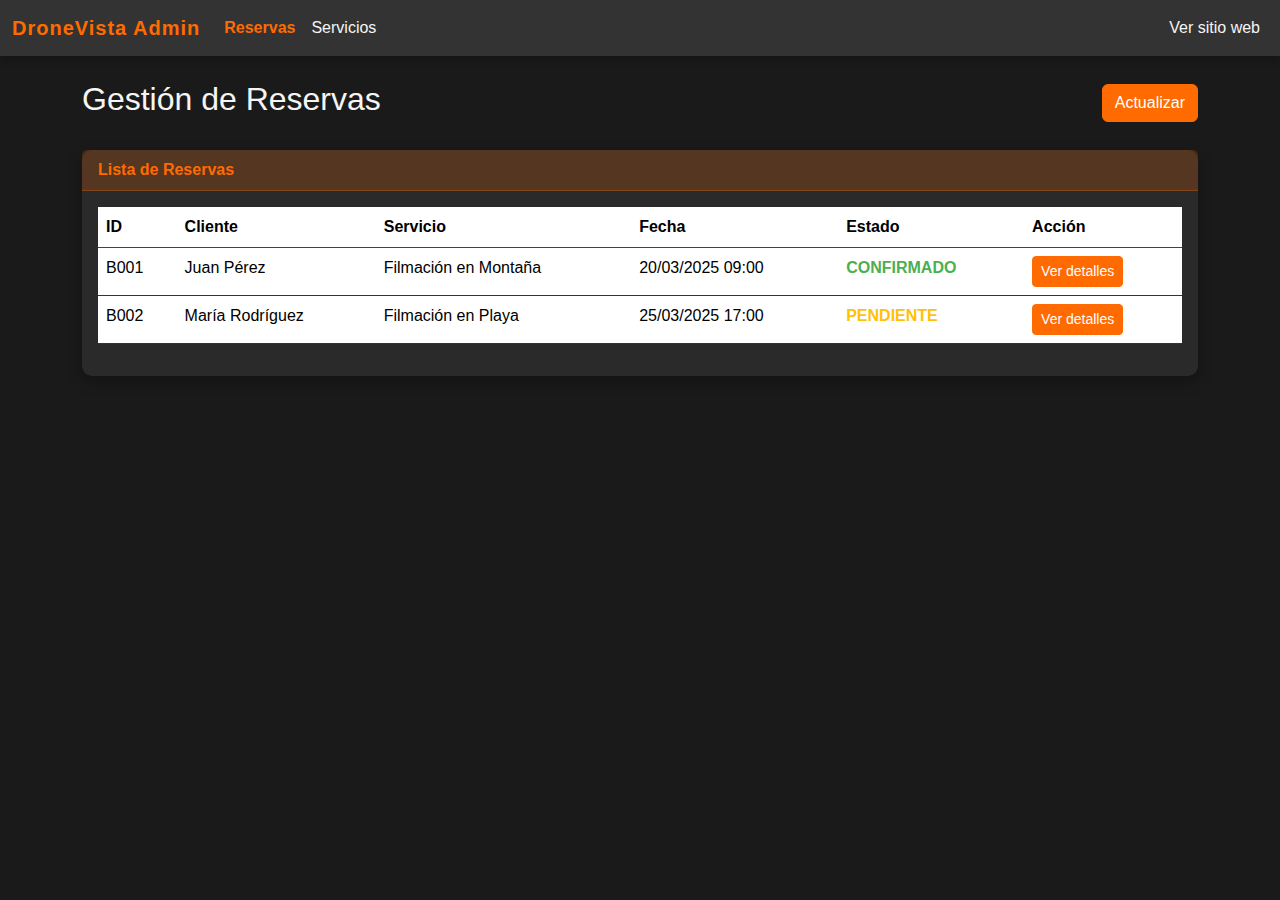
<file: admin/index.html>
<!DOCTYPE html>
<html lang="es">
<head>
  <meta charset="UTF-8">
  <meta name="viewport" content="width=device-width, initial-scale=1.0">
  <title>Panel de Administración - DroneVista</title>
  <link href="https://cdn.jsdelivr.net/npm/bootstrap@5.3.0-alpha1/dist/css/bootstrap.min.css" rel="stylesheet">
  <style>
    :root {
      --primary-color: #FF6B00;
      --secondary-color: #333;
      --dark-bg: #1a1a1a;
      --light-text: #f5f5f5;
      --card-bg: #2a2a2a;
    }

    body {
      background-color: var(--dark-bg);
      color: var(--light-text);
      font-family: 'Segoe UI', Tahoma, Geneva, Verdana, sans-serif;
    }

    .navbar {
      background-color: var(--secondary-color);
      box-shadow: 0 2px 10px rgba(0, 0, 0, 0.3);
    }

    .navbar-brand {
      color: var(--primary-color);
      font-weight: bold;
      letter-spacing: 1px;
    }

    .nav-link {
      color: var(--light-text);
    }

    .nav-link.active {
      color: var(--primary-color) !important;
      font-weight: bold;
    }

    .card {
      background-color: var(--card-bg);
      border: none;
      border-radius: 10px;
      margin-bottom: 20px;
      box-shadow: 0 5px 15px rgba(0, 0, 0, 0.3);
    }

    .card-header {
      background-color: rgba(255, 107, 0, 0.2);
      border-bottom: 1px solid rgba(255, 107, 0, 0.3);
      color: var(--primary-color);
      font-weight: bold;
    }

    .table {
      color: var(--light-text);
    }

    .table th {
      border-color: #444;
    }

    .table td {
      border-color: #333;
    }

    .btn-primary {
      background-color: var(--primary-color);
      border-color: var(--primary-color);
    }

    .btn-primary:hover {
      background-color: #FF8F3F;
      border-color: #FF8F3F;
    }

    .status-confirmed {
      color: #4CAF50;
      font-weight: bold;
    }

    .status-pending {
      color: #FFC107;
      font-weight: bold;
    }

    .status-cancelled {
      color: #F44336;
      font-weight: bold;
    }

    .service-icon {
      font-size: 2rem;
      display: inline-block;
      margin-right: 10px;
      vertical-align: middle;
    }

    #serviceDetails, #bookingDetails {
      display: none;
    }
  </style>
</head>
<body>
  <nav class="navbar navbar-expand-lg navbar-dark">
    <div class="container-fluid">
      <a class="navbar-brand" href="#">DroneVista Admin</a>
      <button class="navbar-toggler" type="button" data-bs-toggle="collapse" data-bs-target="#navbarNav">
        <span class="navbar-toggler-icon"></span>
      </button>
      <div class="collapse navbar-collapse" id="navbarNav">
        <ul class="navbar-nav">
          <li class="nav-item">
            <a class="nav-link active" href="#" id="bookingsTab">Reservas</a>
          </li>
          <li class="nav-item">
            <a class="nav-link" href="#" id="servicesTab">Servicios</a>
          </li>
        </ul>
        <ul class="navbar-nav ms-auto">
          <li class="nav-item">
            <a class="nav-link" href="../index.html" target="_blank">Ver sitio web</a>
          </li>
        </ul>
      </div>
    </div>
  </nav>

  <div class="container mt-4">
    <!-- Sección de Reservas -->
    <div id="bookingsSection">
      <div class="d-flex justify-content-between align-items-center mb-4">
        <h2>Gestión de Reservas</h2>
        <button class="btn btn-primary" onclick="refreshBookings()">
          <i class="bi bi-arrow-clockwise"></i> Actualizar
        </button>
      </div>

      <div class="card">
        <div class="card-header">
          Lista de Reservas
        </div>
        <div class="card-body">
          <div class="table-responsive">
            <table class="table">
              <thead>
                <tr>
                  <th>ID</th>
                  <th>Cliente</th>
                  <th>Servicio</th>
                  <th>Fecha</th>
                  <th>Estado</th>
                  <th>Acción</th>
                </tr>
              </thead>
              <tbody id="bookingsTableBody">
                <!-- Se llenará con JavaScript -->
              </tbody>
            </table>
          </div>
        </div>
      </div>

      <!-- Detalles de Reserva -->
      <div class="card" id="bookingDetails">
        <div class="card-header">
          Detalles de la Reserva
        </div>
        <div class="card-body">
          <div id="bookingDetailsContent">
            <!-- Se llenará con JavaScript -->
          </div>
          <div class="mt-3">
            <button class="btn btn-primary" onclick="updateBookingStatus('confirmado')">Confirmar</button>
            <button class="btn btn-warning" onclick="updateBookingStatus('pendiente')">Pendiente</button>
            <button class="btn btn-danger" onclick="updateBookingStatus('cancelado')">Cancelar</button>
            <button class="btn btn-secondary" onclick="hideBookingDetails()">Cerrar</button>
          </div>
        </div>
      </div>
    </div>

    <!-- Sección de Servicios -->
    <div id="servicesSection" style="display: none;">
      <div class="d-flex justify-content-between align-items-center mb-4">
        <h2>Gestión de Servicios</h2>
        <button class="btn btn-primary" onclick="refreshServices()">
          <i class="bi bi-arrow-clockwise"></i> Actualizar
        </button>
      </div>

      <div class="card">
        <div class="card-header">
          Lista de Servicios
        </div>
        <div class="card-body">
          <div class="table-responsive">
            <table class="table">
              <thead>
                <tr>
                  <th>Servicio</th>
                  <th>Precio/Hora</th>
                  <th>Duración</th>
                  <th>Acción</th>
                </tr>
              </thead>
              <tbody id="servicesTableBody">
                <!-- Se llenará con JavaScript -->
              </tbody>
            </table>
          </div>
        </div>
      </div>

      <!-- Detalles de Servicio -->
      <div class="card" id="serviceDetails">
        <div class="card-header">
          Detalles del Servicio
        </div>
        <div class="card-body">
          <div id="serviceDetailsContent">
            <!-- Se llenará con JavaScript -->
          </div>
          <div class="mt-3">
            <button class="btn btn-secondary" onclick="hideServiceDetails()">Cerrar</button>
          </div>
        </div>
      </div>
    </div>
  </div>

  <script src="https://cdn.jsdelivr.net/npm/bootstrap@5.3.0-alpha1/dist/js/bootstrap.bundle.min.js"></script>
  <script>
    // Variables globales
    let services = [];
    let bookings = [];
    let currentBookingId = null;
    let currentServiceId = null;

    // Al cargar la página
    document.addEventListener('DOMContentLoaded', function() {
      // Cargar datos iniciales
      fetchServices();
      fetchBookings();

      // Configurar tabs
      document.getElementById('bookingsTab').addEventListener('click', function(e) {
        e.preventDefault();
        showBookingsSection();
      });

      document.getElementById('servicesTab').addEventListener('click', function(e) {
        e.preventDefault();
        showServicesSection();
      });
    });

    // Funciones para cambiar de sección
    function showBookingsSection() {
      document.getElementById('bookingsSection').style.display = 'block';
      document.getElementById('servicesSection').style.display = 'none';
      document.getElementById('bookingsTab').classList.add('active');
      document.getElementById('servicesTab').classList.remove('active');
      hideBookingDetails();
    }

    function showServicesSection() {
      document.getElementById('bookingsSection').style.display = 'none';
      document.getElementById('servicesSection').style.display = 'block';
      document.getElementById('bookingsTab').classList.remove('active');
      document.getElementById('servicesTab').classList.add('active');
      hideServiceDetails();
    }

    // Funciones para cargar datos
    function fetchServices() {
      // En un entorno real, esto sería una llamada AJAX a tu API
      // Para esta demo, cargaremos directamente del archivo JSON
      fetch('../data/services.json')
        .then(response => response.json())
        .then(data => {
          services = data.services;
          renderServicesTable();
        })
        .catch(error => {
          console.error('Error al cargar servicios:', error);
          alert('Error al cargar los servicios. Por favor, intenta de nuevo.');
        });
    }

    function fetchBookings() {
      // En un entorno real, esto sería una llamada AJAX a tu API
      fetch('../data/bookings.json')
        .then(response => response.json())
        .then(data => {
          bookings = data.bookings;
          renderBookingsTable();
        })
        .catch(error => {
          console.error('Error al cargar reservas:', error);
          alert('Error al cargar las reservas. Por favor, intenta de nuevo.');
        });
    }

    // Funciones para renderizar tablas
    function renderServicesTable() {
      const tableBody = document.getElementById('servicesTableBody');
      tableBody.innerHTML = '';

      services.forEach(service => {
        const row = document.createElement('tr');
        
        // Servicio con ícono
        const serviceCell = document.createElement('td');
        serviceCell.innerHTML = `<span class="service-icon">${service.icon}</span> ${service.name}`;
        row.appendChild(serviceCell);
        
        // Precio por hora
        const priceCell = document.createElement('td');
        priceCell.textContent = `€${service.price_per_hour}`;
        row.appendChild(priceCell);
        
        // Duración
        const durationCell = document.createElement('td');
        durationCell.textContent = `${service.min_duration}-${service.max_duration} horas`;
        row.appendChild(durationCell);
        
        // Acciones
        const actionCell = document.createElement('td');
        const detailsButton = document.createElement('button');
        detailsButton.className = 'btn btn-sm btn-primary';
        detailsButton.textContent = 'Ver detalles';
        detailsButton.onclick = () => showServiceDetails(service.id);
        actionCell.appendChild(detailsButton);
        row.appendChild(actionCell);
        
        tableBody.appendChild(row);
      });
    }

    function renderBookingsTable() {
      const tableBody = document.getElementById('bookingsTableBody');
      tableBody.innerHTML = '';

      bookings.forEach(booking => {
        const row = document.createElement('tr');
        
        // ID
        const idCell = document.createElement('td');
        idCell.textContent = booking.id;
        row.appendChild(idCell);
        
        // Cliente
        const clientCell = document.createElement('td');
        clientCell.textContent = booking.clientName;
        row.appendChild(clientCell);
        
        // Servicio
        const serviceCell = document.createElement('td');
        const service = services.find(s => s.id === booking.serviceId) || { name: 'Desconocido' };
        serviceCell.textContent = service.name;
        row.appendChild(serviceCell);
        
        // Fecha y Hora
        const dateCell = document.createElement('td');
        dateCell.textContent = `${booking.date} ${booking.startTime}`;
        row.appendChild(dateCell);
        
        // Estado
        const statusCell = document.createElement('td');
        let statusClass = '';
        
        switch(booking.status) {
          case 'confirmado':
            statusClass = 'status-confirmed';
            break;
          case 'pendiente':
            statusClass = 'status-pending';
            break;
          case 'cancelado':
            statusClass = 'status-cancelled';
            break;
        }
        
        statusCell.innerHTML = `<span class="${statusClass}">${booking.status.toUpperCase()}</span>`;
        row.appendChild(statusCell);
        
        // Acciones
        const actionCell = document.createElement('td');
        const detailsButton = document.createElement('button');
        detailsButton.className = 'btn btn-sm btn-primary';
        detailsButton.textContent = 'Ver detalles';
        detailsButton.onclick = () => showBookingDetails(booking.id);
        actionCell.appendChild(detailsButton);
        row.appendChild(actionCell);
        
        tableBody.appendChild(row);
      });
    }

    // Funciones para mostrar detalles
    function showServiceDetails(serviceId) {
      const service = services.find(s => s.id === serviceId);
      if (!service) return;
      
      currentServiceId = serviceId;
      
      const content = document.getElementById('serviceDetailsContent');
      
      // Construir el HTML de los detalles
      let html = `
        <div class="mb-4">
          <h3><span class="service-icon">${service.icon}</span> ${service.name}</h3>
          <p class="text-muted">${service.description}</p>
        </div>
        <div class="row">
          <div class="col-md-6">
            <h5>Información Básica</h5>
            <ul class="list-group list-group-flush bg-transparent">
              <li class="list-group-item bg-transparent text-light">Precio por hora: <strong>€${service.price_per_hour}</strong></li>
              <li class="list-group-item bg-transparent text-light">Duración mínima: <strong>${service.min_duration} horas</strong></li>
              <li class="list-group-item bg-transparent text-light">Duración máxima: <strong>${service.max_duration} horas</strong></li>
            </ul>
          </div>
          <div class="col-md-6">
            <h5>Horarios Disponibles</h5>
            <p>${service.available_times.join(', ')}</p>
          </div>
        </div>

        <div class="row mt-3">
          <div class="col-md-6">
            <h5>Equipamiento</h5>
            <ul>
      `;
      
      service.equipment.forEach(item => {
        html += `<li>${item}</li>`;
      });
      
      html += `
            </ul>
          </div>
          <div class="col-md-6">
            <h5>Características</h5>
            <ul>
      `;
      
      service.features.forEach(feature => {
        html += `<li>${feature}</li>`;
      });
      
      html += `
            </ul>
          </div>
        </div>

        <div class="mt-3">
          <h5>Requisitos</h5>
          <ul>
      `;
      
      service.requirements.forEach(req => {
        html += `<li>${req}</li>`;
      });
      
      html += `
          </ul>
        </div>
      `;
      
      content.innerHTML = html;
      document.getElementById('serviceDetails').style.display = 'block';
    }

    function showBookingDetails(bookingId) {
      const booking = bookings.find(b => b.id === bookingId);
      if (!booking) return;
      
      currentBookingId = bookingId;
      
      const service = services.find(s => s.id === booking.serviceId) || { name: 'Desconocido', icon: '❓' };
      const content = document.getElementById('bookingDetailsContent');
      
      // Construir el HTML de los detalles
      let statusClass = '';
      switch(booking.status) {
        case 'confirmado':
          statusClass = 'status-confirmed';
          break;
        case 'pendiente':
          statusClass = 'status-pending';
          break;
        case 'cancelado':
          statusClass = 'status-cancelled';
          break;
      }
      
      let html = `
        <div class="mb-3">
          <h3>Reserva #${booking.id}</h3>
          <span class="${statusClass}">Estado: ${booking.status.toUpperCase()}</span>
        </div>
        
        <div class="row">
          <div class="col-md-6">
            <h5>Detalles del Servicio</h5>
            <p><span class="service-icon">${service.icon}</span> <strong>${service.name}</strong></p>
            <p>Fecha: <strong>${booking.date}</strong></p>
            <p>Hora: <strong>${booking.startTime}</strong></p>
            <p>Duración: <strong>${booking.duration} horas</strong></p>
            <p>Precio Total: <strong>€${booking.totalPrice}</strong></p>
          </div>
          
          <div class="col-md-6">
            <h5>Información de Contacto</h5>
            <p>Cliente: <strong>${booking.clientName}</strong></p>
            <p>Email: <strong>${booking.clientEmail}</strong></p>
            <p>Teléfono: <strong>${booking.clientPhone}</strong></p>
            <p>Ubicación: <strong>${booking.location}</strong></p>
          </div>
        </div>
        
        <div class="mt-3">
          <h5>Comentarios</h5>
          <p>${booking.comments || 'No hay comentarios adicionales'}</p>
        </div>
        
        <div class="mt-3">
          <p class="text-muted small">Reserva creada el: ${booking.createdAt}</p>
        </div>
      `;
      
      content.innerHTML = html;
      document.getElementById('bookingDetails').style.display = 'block';
    }

    // Funciones para ocultar detalles
    function hideServiceDetails() {
      document.getElementById('serviceDetails').style.display = 'none';
      currentServiceId = null;
    }

    function hideBookingDetails() {
      document.getElementById('bookingDetails').style.display = 'none';
      currentBookingId = null;
    }

    // Funciones para actualizar datos
    function refreshServices() {
      fetchServices();
    }

    function refreshBookings() {
      fetchBookings();
    }

    function updateBookingStatus(status) {
      if (!currentBookingId) return;
      
      // En un entorno real, esto sería una llamada AJAX a tu API
      // Para esta demo, simplemente actualizamos la interfaz
      const booking = bookings.find(b => b.id === currentBookingId);
      if (booking) {
        booking.status = status;
        renderBookingsTable();
        showBookingDetails(currentBookingId);
        
        alert(`Estado de la reserva ${currentBookingId} actualizado a: ${status.toUpperCase()}`);
      }
    }
  </script>
</body>
</html>
</file>
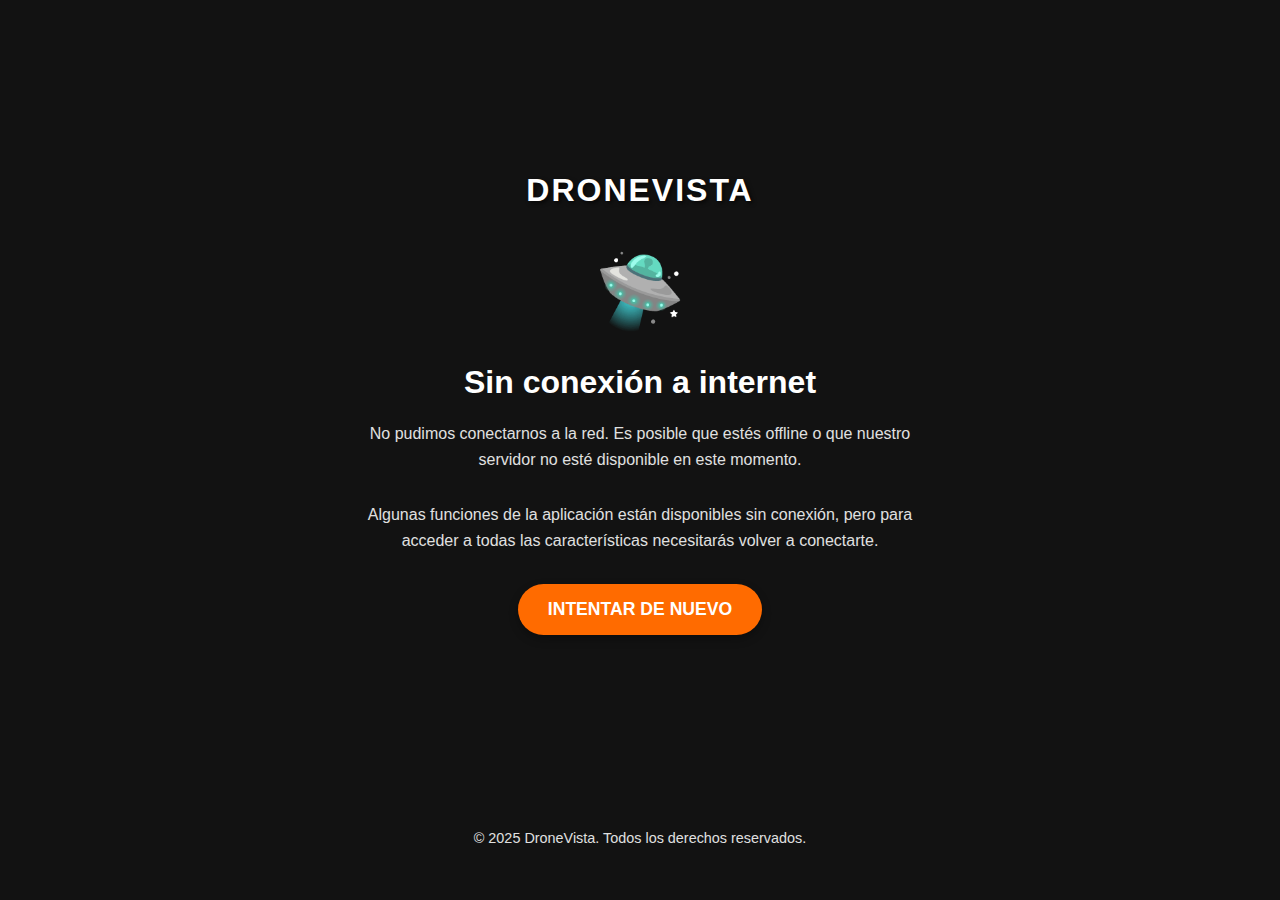
<file: offline.html>
<!DOCTYPE html>
<html lang="es">
<head>
  <meta charset="UTF-8">
  <meta name="viewport" content="width=device-width, initial-scale=1.0">
  <title>Sin conexión - DroneVista</title>
  <!-- Favicons para diferentes dispositivos -->
  <link rel="icon" href="favicon.ico" sizes="any">
  <link rel="icon" href="favicon.svg" type="image/svg+xml">
  <link rel="apple-touch-icon" href="favicon.png">
  <style>
    * {
      margin: 0;
      padding: 0;
      box-sizing: border-box;
      font-family: 'Segoe UI', Tahoma, Geneva, Verdana, sans-serif;
    }
    
    body {
      background-color: #121212;
      color: white;
      display: flex;
      flex-direction: column;
      min-height: 100vh;
      text-align: center;
    }
    
    .offline-content {
      flex: 1;
      display: flex;
      flex-direction: column;
      justify-content: center;
      align-items: center;
      padding: 20px;
      max-width: 600px;
      margin: 0 auto;
    }
    
    .logo {
      font-size: 32px;
      font-weight: bold;
      text-transform: uppercase;
      letter-spacing: 2px;
      margin-bottom: 40px;
      text-shadow: 2px 2px 4px rgba(0, 0, 0, 0.7);
    }
    
    .drone-icon {
      font-size: 72px;
      margin-bottom: 30px;
      animation: float 3s ease-in-out infinite;
    }
    
    h1 {
      margin-bottom: 20px;
      font-size: 2rem;
    }
    
    p {
      margin-bottom: 30px;
      line-height: 1.6;
      color: #e0e0e0;
    }
    
    .retry-button {
      display: inline-block;
      background-color: #FF6B00;
      color: white;
      border: none;
      padding: 15px 30px;
      font-size: 1.1rem;
      border-radius: 30px;
      font-weight: bold;
      text-transform: uppercase;
      cursor: pointer;
      transition: transform 0.3s, background-color 0.3s;
      box-shadow: 0 4px 10px rgba(0, 0, 0, 0.3);
      text-decoration: none;
    }
    
    .retry-button:hover {
      background-color: #FF8F3F;
      transform: translateY(-3px);
    }
    
    footer {
      padding: 20px;
      text-align: center;
      font-size: 0.9rem;
      color: #cccccc;
    }
    
    @keyframes float {
      0% {
        transform: translateY(0px);
      }
      50% {
        transform: translateY(-15px);
      }
      100% {
        transform: translateY(0px);
      }
    }
  </style>
</head>
<body>
  <div class="offline-content">
    <div class="logo">DroneVista</div>
    
    <div class="drone-icon">🛸</div>
    
    <h1>Sin conexión a internet</h1>
    
    <p>No pudimos conectarnos a la red. Es posible que estés offline o que nuestro servidor no esté disponible en este momento.</p>
    
    <p>Algunas funciones de la aplicación están disponibles sin conexión, pero para acceder a todas las características necesitarás volver a conectarte.</p>
    
    <a href="/" class="retry-button">Intentar de nuevo</a>
  </div>
  
  <footer>
    <p>© 2025 DroneVista. Todos los derechos reservados.</p>
  </footer>
  
  <script>
    // Comprobar periódicamente si la conexión se ha restablecido
    setInterval(() => {
      fetch('/', { method: 'HEAD' })
        .then(response => {
          if (response.ok) {
            // Si hay conexión, recargar la página
            window.location.reload();
          }
        })
        .catch(() => {
          // Si sigue sin haber conexión, no hacer nada
        });
    }, 5000); // Comprobar cada 5 segundos
    
    // Evento de clic en el botón de reintento
    document.querySelector('.retry-button').addEventListener('click', event => {
      event.preventDefault();
      window.location.reload();
    });
  </script>
</body>
</html>
</file>
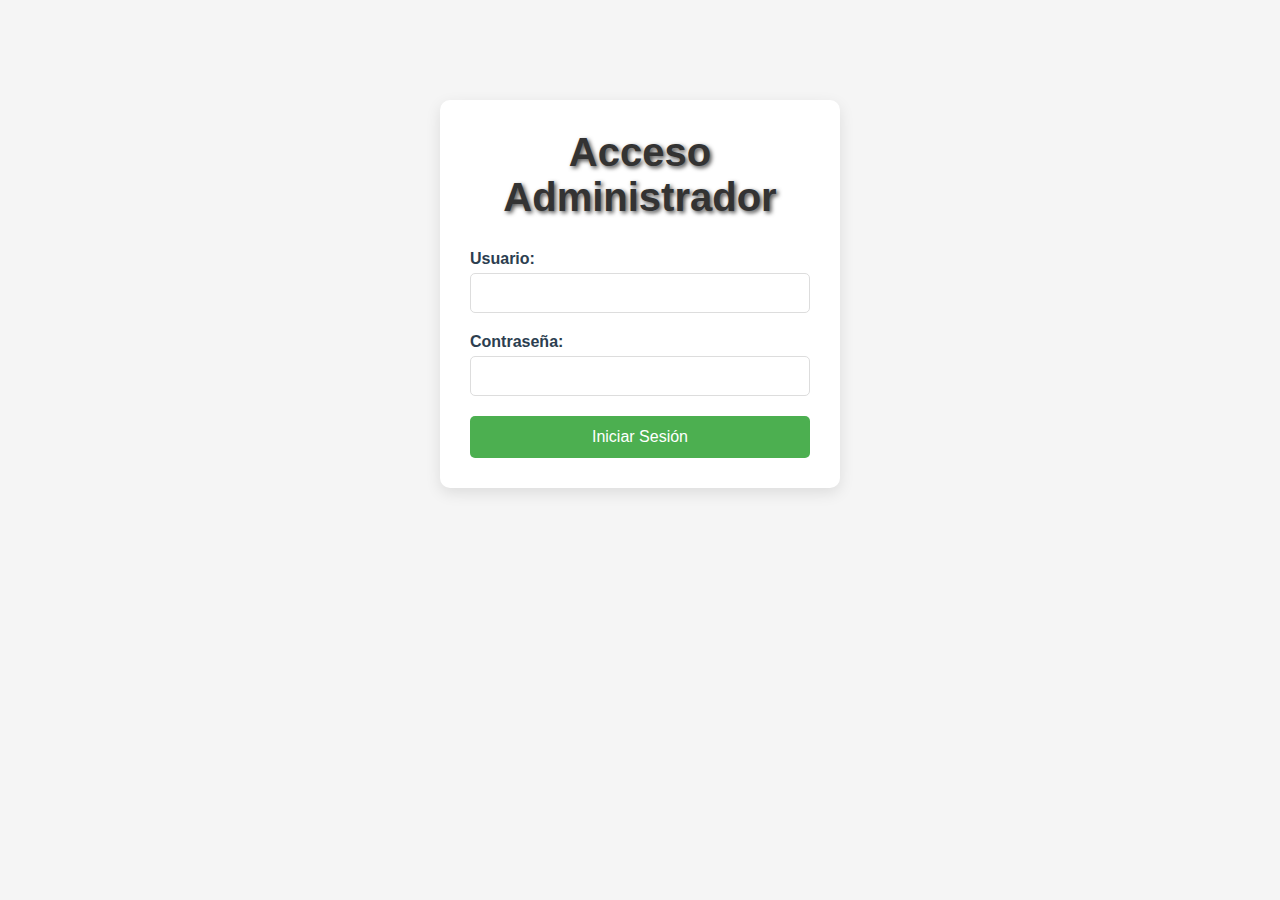
<file: admin/login.html>
<!DOCTYPE html>
<html lang="es">
<head>
    <meta charset="UTF-8">
    <meta name="viewport" content="width=device-width, initial-scale=1.0">
    <title>Admin Login - DroneVista</title>
    <link rel="stylesheet" href="../css/styles.css">
    <link rel="stylesheet" href="../css/admin.css">
    <style>
        .login-container {
            max-width: 400px;
            margin: 100px auto;
            padding: 30px;
            background-color: #fff;
            border-radius: 10px;
            box-shadow: 0 5px 15px rgba(0,0,0,0.1);
        }
        .login-container h1 {
            text-align: center;
            margin-bottom: 30px;
            color: #333;
        }
        .form-group {
            margin-bottom: 20px;
        }
        .form-group label {
            display: block;
            margin-bottom: 5px;
            font-weight: bold;
        }
        .form-group input {
            width: 100%;
            padding: 10px;
            border: 1px solid #ddd;
            border-radius: 5px;
        }
        .btn-login {
            width: 100%;
            padding: 12px;
            background-color: #4CAF50;
            color: white;
            border: none;
            border-radius: 5px;
            cursor: pointer;
            font-size: 16px;
        }
        .btn-login:hover {
            background-color: #45a049;
        }
        .error-message {
            color: red;
            margin-bottom: 20px;
            text-align: center;
            display: none;
        }
    </style>
</head>
<body>
    <div class="login-container">
        <h1>Acceso Administrador</h1>
        <div id="error-message" class="error-message">Usuario o contraseña incorrectos</div>
        <form id="login-form">
            <div class="form-group">
                <label for="username">Usuario:</label>
                <input type="text" id="username" name="username" required>
            </div>
            <div class="form-group">
                <label for="password">Contraseña:</label>
                <input type="password" id="password" name="password" required>
            </div>
            <button type="submit" class="btn-login">Iniciar Sesión</button>
        </form>
    </div>

    <script>
        document.getElementById('login-form').addEventListener('submit', function(event) {
            event.preventDefault();
            
            const username = document.getElementById('username').value;
            const password = document.getElementById('password').value;
            
            // Mostrar un indicador de carga
            const submitButton = this.querySelector('button[type="submit"]');
            const originalText = submitButton.textContent;
            submitButton.textContent = 'Autenticando...';
            submitButton.disabled = true;
            
            // Ocultar cualquier mensaje de error anterior
            document.getElementById('error-message').style.display = 'none';
            
            // Para esta versión simple, usamos credenciales hardcodeadas
            // En producción, debes usar una API de autenticación
            if (username === 'admin' && password === 'dronvista2025') {
                // Autenticación exitosa
                localStorage.setItem('adminAuthenticated', 'true');
                window.location.href = 'panel.html';
            } else {
                // Autenticación fallida
                document.getElementById('error-message').textContent = 'Usuario o contraseña incorrectos';
                document.getElementById('error-message').style.display = 'block';
                
                // Restaurar el botón
                submitButton.textContent = originalText;
                submitButton.disabled = false;
            }
        });
    </script>
</body>
</html>
</file>
<file: css/styles.css>
* {
  margin: 0;
  padding: 0;
  box-sizing: border-box;
  font-family: 'Segoe UI', Tahoma, Geneva, Verdana, sans-serif;
}

body {
  overflow-x: hidden;
  color: white;
}

.video-container {
  position: fixed;
  top: 0;
  left: 0;
  width: 100%;
  height: 100%;
  z-index: -1;
  overflow: hidden;
}

.video-background {
  position: absolute;
  width: 100%;
  height: 100%;
  object-fit: cover;
}

.content {
  position: relative;
  min-height: 100vh;
  padding: 20px;
  background: rgba(0, 0, 0, 0.5);
  display: flex;
  flex-direction: column;
}

header {
  padding: 20px 0;
  display: flex;
  justify-content: space-between;
  align-items: center;
}

.logo {
  font-size: 24px;
  font-weight: bold;
  text-transform: uppercase;
  letter-spacing: 2px;
  text-shadow: 2px 2px 4px rgba(0, 0, 0, 0.5);
}

.nav-links {
  display: none;
  list-style: none;
}

.nav-links.active {
  display: flex;
  flex-direction: column;
  position: absolute;
  top: 80px;
  right: 20px;
  background-color: rgba(0, 0, 0, 0.9);
  padding: 20px;
  border-radius: 10px;
  z-index: 100;
}

.nav-links li {
  margin: 10px 0;
}

.nav-links a {
  color: white;
  text-decoration: none;
  font-weight: bold;
  transition: color 0.3s;
}

.nav-links a:hover {
  color: #FF6B00;
}

.menu-btn {
  background: none;
  border: none;
  color: white;
  font-size: 24px;
  cursor: pointer;
}

.hero {
  flex: 1;
  display: flex;
  flex-direction: column;
  justify-content: center;
  align-items: center;
  text-align: center;
  padding: 40px 0;
}

h1 {
  font-size: 2.5rem;
  margin-bottom: 20px;
  text-shadow: 2px 2px 4px rgba(0, 0, 0, 0.7);
}

.tagline {
  font-size: 1.2rem;
  margin-bottom: 30px;
  text-shadow: 1px 1px 3px rgba(0, 0, 0, 0.7);
}

.cta-button {
  background-color: #FF6B00;
  color: white;
  border: none;
  padding: 15px 30px;
  font-size: 1.1rem;
  border-radius: 30px;
  font-weight: bold;
  text-transform: uppercase;
  cursor: pointer;
  transition: transform 0.3s, background-color 0.3s;
  box-shadow: 0 4px 10px rgba(0, 0, 0, 0.3);
}

.cta-button:hover {
  background-color: #FF8F3F;
  transform: translateY(-3px);
}

.services {
  margin-top: 40px;
  display: grid;
  grid-template-columns: 1fr;
  gap: 20px;
}

.service-card {
  background-color: rgba(0, 0, 0, 0.6);
  border-radius: 10px;
  padding: 20px;
  text-align: center;
  transition: transform 0.3s;
  cursor: pointer;
}

.service-card:hover {
  transform: translateY(-5px);
  background-color: rgba(0, 0, 0, 0.8);
}

.service-card.selected {
  border: 2px solid #FF6B00;
  box-shadow: 0 0 15px rgba(255, 107, 0, 0.5);
}

.service-icon {
  font-size: 2.5rem;
  margin-bottom: 15px;
}

.service-title {
  font-size: 1.3rem;
  margin-bottom: 10px;
}

.service-description {
  font-size: 0.9rem;
  color: #e0e0e0;
}

.service-price {
  margin-top: 10px;
  font-weight: bold;
  color: #FF6B00;
}

/* Reservation section styles */
.reservation {
  margin-top: 60px;
  padding: 30px;
  background-color: rgba(0, 0, 0, 0.7);
  border-radius: 15px;
  max-width: 800px;
  margin-left: auto;
  margin-right: auto;
}

.reservation h2 {
  text-align: center;
  margin-bottom: 25px;
  font-size: 1.8rem;
}

.reservation-form {
  display: grid;
  gap: 20px;
}

.form-group {
  margin-bottom: 20px;
  position: relative;
}

.form-group label {
  display: block;
  margin-bottom: 8px;
  font-weight: bold;
}

.form-group input,
.form-group select,
.form-group textarea {
  width: 100%;
  padding: 12px;
  background-color: rgba(255, 255, 255, 0.1);
  border: 1px solid rgba(255, 255, 255, 0.3);
  border-radius: 5px;
  color: white;
  font-size: 1rem;
}

.form-group input.invalid,
.form-group select.invalid,
.form-group textarea.invalid {
  border-color: #dc3545;
  box-shadow: 0 0 0 0.2rem rgba(220, 53, 69, 0.25);
}

.form-group textarea {
  height: 100px;
  resize: vertical;
}

.form-group.full-width {
  grid-column: 1 / -1;
}

/* Estilos para el contenedor del mapa de Google Maps */
#map-container {
  border: 1px solid rgba(255, 255, 255, 0.3);
  border-radius: 8px;
  box-shadow: 0 2px 10px rgba(0, 0, 0, 0.2);
  margin-top: 5px;
  transition: all 0.3s ease;
  overflow: hidden;
}

#map-container:hover {
  box-shadow: 0 4px 15px rgba(255, 107, 0, 0.3);
}

.google-map-info {
  font-size: 0.8rem;
  color: #ddd;
  margin-top: 5px;
  text-align: right;
}

/* Estilos para las sugerencias de direcciones */
.address-suggestions {
  position: absolute;
  width: 100%;
  max-height: 200px;
  overflow-y: auto;
  background-color: rgba(0, 0, 0, 0.8);
  border: 1px solid rgba(255, 255, 255, 0.2);
  border-radius: 0 0 8px 8px;
  z-index: 1000;
  box-shadow: 0 4px 15px rgba(0, 0, 0, 0.5);
  margin-top: -4px;
}

.suggestion-item {
  padding: 10px 15px;
  cursor: pointer;
  border-bottom: 1px solid rgba(255, 255, 255, 0.1);
  color: #DDD;
  transition: background-color 0.2s;
}

.suggestion-item:hover, 
.suggestion-item.active {
  background-color: rgba(255, 107, 0, 0.3);
}

.suggestion-item:last-child {
  border-bottom: none;
}

.reservation-submit {
  background-color: #FF6B00;
  color: white;
  border: none;
  padding: 15px 30px;
  font-size: 1.1rem;
  border-radius: 30px;
  font-weight: bold;
  text-transform: uppercase;
  cursor: pointer;
  transition: transform 0.3s, background-color 0.3s;
  box-shadow: 0 4px 10px rgba(0, 0, 0, 0.3);
  grid-column: 1 / -1;
  justify-self: center;
}

.reservation-submit:hover {
  background-color: #FF8F3F;
  transform: translateY(-3px);
}

/* Donation section styles */
.donation-section {
  margin-top: 60px;
  padding: 30px;
  background-color: rgba(0, 0, 0, 0.7);
  border-radius: 15px;
  max-width: 800px;
  margin-left: auto;
  margin-right: auto;
}

.donation-section h2 {
  text-align: center;
  margin-bottom: 25px;
  font-size: 1.8rem;
  color: #FF6B00;
}

.donation-content {
  display: grid;
  gap: 30px;
}

@media (min-width: 768px) {
  .donation-content {
    grid-template-columns: 1fr 1fr;
  }
}

.donation-text {
  margin-bottom: 20px;
}

.donation-text p {
  margin-bottom: 15px;
  line-height: 1.6;
}

.donation-text ul {
  margin-left: 20px;
  margin-bottom: 15px;
}

.donation-text li {
  margin-bottom: 8px;
}

.donation-options {
  background-color: rgba(0, 0, 0, 0.4);
  padding: 20px;
  border-radius: 10px;
}

.donation-options h3 {
  margin-bottom: 15px;
  font-size: 1.3rem;
  text-align: center;
}

.paypal-button-container {
  text-align: center;
  margin-bottom: 20px;
}

.donation-amounts {
  display: flex;
  flex-wrap: wrap;
  justify-content: center;
  gap: 10px;
  margin-bottom: 15px;
}

.donation-amounts label {
  display: inline-flex;
  align-items: center;
  gap: 5px;
  background-color: rgba(255, 255, 255, 0.1);
  padding: 8px 15px;
  border-radius: 5px;
  cursor: pointer;
  transition: background-color 0.3s;
}

.donation-amounts label:hover {
  background-color: rgba(255, 107, 0, 0.2);
}

.donation-note {
  margin-top: 20px;
  padding-top: 20px;
  border-top: 1px solid rgba(255, 255, 255, 0.2);
  font-size: 0.9rem;
}

.donation-note p {
  margin-bottom: 5px;
}

/* Spinner loading */
.spinner {
  display: none;
  width: 40px;
  height: 40px;
  margin: 20px auto;
  border: 4px solid rgba(255, 255, 255, 0.3);
  border-radius: 50%;
  border-top: 4px solid #FF6B00;
  animation: spin 1s linear infinite;
}

@keyframes spin {
  0% { transform: rotate(0deg); }
  100% { transform: rotate(360deg); }
}

/* Confirmation message */
.confirmation {
  display: none;
  padding: 20px;
  background-color: rgba(0, 128, 0, 0.7);
  border-radius: 10px;
  margin-top: 20px;
  text-align: center;
}

.error-message {
  display: none;
  padding: 15px;
  background-color: rgba(220, 53, 69, 0.7);
  border-radius: 10px;
  margin-top: 20px;
  text-align: center;
}

.price-summary {
  background-color: rgba(0, 0, 0, 0.6);
  padding: 15px;
  border-radius: 10px;
  margin-top: 20px;
  display: none;
}

.price-summary h4 {
  margin-bottom: 10px;
}

.price-summary .total {
  font-size: 1.2rem;
  font-weight: bold;
  color: #FF6B00;
}

footer {
  margin-top: 40px;
  text-align: center;
  padding: 20px 0;
  font-size: 0.9rem;
  color: #cccccc;
}

.social-links {
  display: flex;
  justify-content: center;
  gap: 15px;
  margin-top: 15px;
}

.social-link {
  color: white;
  font-size: 1.5rem;
}

@keyframes flyIn {
  0% {
    opacity: 0;
    transform: translateY(50px);
  }
  100% {
    opacity: 1;
    transform: translateY(0);
  }
}

.animate-in {
  animation: flyIn 1s forwards;
}

.delay-1 {
  animation-delay: 0.2s;
}

.delay-2 {
  animation-delay: 0.4s;
}

.delay-3 {
  animation-delay: 0.6s;
}

/* Media query for larger mobile devices */
@media (min-width: 480px) {
  .services {
    grid-template-columns: repeat(2, 1fr);
  }
}

/* Media query for tablets and larger */
@media (min-width: 768px) {
  .reservation-form {
    grid-template-columns: 1fr 1fr;
  }
  
  .nav-links {
    display: flex;
    gap: 30px;
  }
  
  .nav-links.active {
    position: static;
    flex-direction: row;
    background-color: transparent;
    padding: 0;
  }
  
  .menu-btn {
    display: none;
  }
}

/* Calendar (Flatpickr) styles */
.flatpickr-calendar {
  background: rgba(0, 0, 0, 0.8) !important;
  box-shadow: 0 0 20px rgba(0, 0, 0, 0.5) !important;
  border: 1px solid rgba(255, 255, 255, 0.2) !important;
}

.flatpickr-day {
  color: #ddd !important;
}

.flatpickr-day.selected {
  background: #FF6B00 !important;
  border-color: #FF6B00 !important;
}

.flatpickr-day:hover {
  background: rgba(255, 107, 0, 0.3) !important;
}

.flatpickr-day.flatpickr-disabled {
  color: #666 !important;
}

.flatpickr-months .flatpickr-month,
.flatpickr-weekdays,
.flatpickr-weekday {
  background: transparent !important;
  color: white !important;
}

.flatpickr-current-month .flatpickr-monthDropdown-months,
.flatpickr-current-month input.cur-year {
  color: white !important;
}

.numInputWrapper span.arrowUp,
.numInputWrapper span.arrowDown {
  border-bottom-color: #FF6B00 !important;
  border-top-color: #FF6B00 !important;
}

/* Estilos para Google Maps Autocomplete */
.pac-container {
  background-color: rgba(0, 0, 0, 0.8);
  border-radius: 0 0 8px 8px;
  border: 1px solid rgba(255, 255, 255, 0.2);
  box-shadow: 0 4px 15px rgba(0, 0, 0, 0.5);
  margin-top: 2px;
}

.pac-item {
  border-top: 1px solid rgba(255, 255, 255, 0.1);
  color: #DDD;
  padding: 8px 10px;
}

.pac-item:hover, .pac-item-selected {
  background-color: rgba(255, 107, 0, 0.3);
}

.pac-item-query {
  color: white;
}

.pac-matched {
  color: #FF6B00;
}
</file>
<file: css/admin.css>
/* admin.css */
:root {
    --primary-color: #3498db;
    --secondary-color: #2980b9;
    --accent-color: #f39c12;
    --dark-color: #2c3e50;
    --light-color: #ecf0f1;
    --success-color: #2ecc71;
    --warning-color: #f1c40f;
    --danger-color: #e74c3c;
    --gray-color: #95a5a6;
}

body {
    font-family: 'Arial', sans-serif;
    margin: 0;
    padding: 0;
    background-color: #f5f5f5;
}

.admin-container {
    display: flex;
    min-height: 100vh;
}

.sidebar {
    width: 250px;
    background-color: var(--dark-color);
    color: white;
    padding: 20px 0;
    position: fixed;
    height: 100%;
    overflow-y: auto;
}

.sidebar-header {
    padding: 0 20px 20px 20px;
    border-bottom: 1px solid rgba(255,255,255,0.1);
}

.sidebar-header h2 {
    margin: 0;
    color: var(--light-color);
}

.sidebar-menu {
    padding: 20px 0;
}

.menu-item {
    padding: 12px 20px;
    cursor: pointer;
    transition: all 0.3s;
    border-left: 3px solid transparent;
}

.menu-item:hover, .menu-item.active {
    background-color: rgba(255,255,255,0.1);
    border-left-color: var(--accent-color);
}

.menu-item i {
    margin-right: 10px;
}

.sidebar-footer {
    padding: 20px;
    border-top: 1px solid rgba(255,255,255,0.1);
    position: absolute;
    bottom: 0;
    width: calc(100% - 40px);
}

.content {
    flex: 1;
    margin-left: 250px;
    padding: 20px;
}

.content-header {
    display: flex;
    justify-content: space-between;
    align-items: center;
    margin-bottom: 20px;
    padding-bottom: 20px;
    border-bottom: 1px solid #ddd;
}

.content-header h1 {
    margin: 0;
    color: var(--dark-color);
}

.btn {
    padding: 10px 15px;
    border: none;
    border-radius: 5px;
    cursor: pointer;
    font-size: 14px;
    transition: all 0.3s;
}

.btn-primary {
    background-color: var(--primary-color);
    color: white;
}

.btn-primary:hover {
    background-color: var(--secondary-color);
}

.btn-danger {
    background-color: var(--danger-color);
    color: white;
}

.btn-danger:hover {
    background-color: #c0392b;
}

.btn-logout {
    width: 100%;
    background-color: var(--danger-color);
    color: white;
}

.btn-logout:hover {
    background-color: #c0392b;
}

/* Card styles */
.dashboard-cards {
    display: grid;
    grid-template-columns: repeat(auto-fill, minmax(280px, 1fr));
    gap: 20px;
    margin-bottom: 30px;
}

.card {
    background: white;
    border-radius: 8px;
    box-shadow: 0 2px 10px rgba(0,0,0,0.1);
    overflow: hidden;
}

.card-header {
    padding: 15px 20px;
    background-color: var(--primary-color);
    color: white;
}

.card-header h2 {
    margin: 0;
    font-size: 18px;
}

.card-body {
    padding: 20px;
}

.card-value {
    font-size: 24px;
    font-weight: bold;
    margin-bottom: 10px;
    color: var(--dark-color);
}

.card-label {
    color: #7f8c8d;
    font-size: 14px;
}

/* Table styles */
.data-table {
    width: 100%;
    border-collapse: collapse;
    background: white;
    border-radius: 8px;
    overflow: hidden;
    box-shadow: 0 2px 10px rgba(0,0,0,0.1);
}

.data-table th {
    background-color: var(--dark-color);
    color: white;
    padding: 12px 15px;
    text-align: left;
}

.data-table td {
    padding: 12px 15px;
    border-bottom: 1px solid #ddd;
}

.data-table tr:last-child td {
    border-bottom: none;
}

.data-table tr:hover {
    background-color: rgba(0,0,0,0.02);
}

.action-buttons {
    display: flex;
    gap: 5px;
}

/* Form styles */
.form-container {
    background: white;
    padding: 20px;
    border-radius: 8px;
    box-shadow: 0 2px 10px rgba(0,0,0,0.1);
    max-width: 800px;
    margin: 0 auto;
}

.form-group {
    margin-bottom: 20px;
}

.form-group label {
    display: block;
    margin-bottom: 5px;
    font-weight: 600;
    color: var(--dark-color);
}

.form-control {
    width: 100%;
    padding: 10px;
    border: 1px solid #ddd;
    border-radius: 5px;
    font-size: 16px;
}

textarea.form-control {
    min-height: 100px;
}

.form-row {
    display: flex;
    gap: 20px;
}

.form-col {
    flex: 1;
}

/* Status badges */
.status-badge {
    display: inline-block;
    padding: 3px 8px;
    border-radius: 12px;
    font-size: 12px;
    font-weight: bold;
    text-transform: uppercase;
}

.status-badge.pendiente {
    background-color: var(--warning-color);
    color: #fff;
}

.status-badge.confirmado {
    background-color: var(--success-color);
    color: #fff;
}

.status-badge.cancelado {
    background-color: var(--danger-color);
    color: #fff;
}

.status-badge.completado {
    background-color: var(--dark-color);
    color: #fff;
}

/* Section visibility */
.section {
    display: none;
}

.section.active {
    display: block;
}

/* Required fields */
.required::after {
    content: " *";
    color: red;
}

/* Page loader */
.loader {
    display: none;
    position: fixed;
    top: 0;
    left: 0;
    width: 100%;
    height: 100%;
    background-color: rgba(255,255,255,0.8);
    z-index: 9999;
    justify-content: center;
    align-items: center;
}

.loader-spinner {
    border: 5px solid #f3f3f3;
    border-top: 5px solid var(--primary-color);
    border-radius: 50%;
    width: 50px;
    height: 50px;
    animation: spin 1s linear infinite;
}

@keyframes spin {
    0% { transform: rotate(0deg); }
    100% { transform: rotate(360deg); }
}

/* Toast notifications */
.toast {
    position: fixed;
    bottom: 20px;
    right: 20px;
    min-width: 250px;
    padding: 15px 20px;
    border-radius: 5px;
    background-color: var(--success-color);
    color: white;
    box-shadow: 0 2px 10px rgba(0,0,0,0.2);
    z-index: 9999;
    opacity: 0;
    transition: opacity 0.3s ease-in-out;
}

.toast.error {
    background-color: var(--danger-color);
}

.toast.visible {
    opacity: 1;
}

/* Dynamic list for equipment, features, etc. */
.dynamic-list {
    margin-bottom: 10px;
}

.dynamic-list-item {
    display: flex;
    margin-bottom: 10px;
}

.dynamic-list-item input {
    flex: 1;
    margin-right: 10px;
}

.btn-add-item, .btn-remove-item {
    padding: 5px 10px;
    background-color: var(--accent-color);
    color: white;
    border: none;
    border-radius: 3px;
    cursor: pointer;
}

.btn-remove-item {
    background-color: var(--danger-color);
}

/* Media queries for responsiveness */
@media (max-width: 768px) {
    .sidebar {
        width: 70px;
        overflow: visible;
    }
    
    .sidebar-header h2, .menu-item span, .sidebar-footer span {
        display: none;
    }
    
    .menu-item i {
        font-size: 24px;
        margin-right: 0;
    }
    
    .content {
        margin-left: 70px;
    }
    
    .form-row {
        flex-direction: column;
    }
    
    .dashboard-cards {
        grid-template-columns: 1fr;
    }
}

@media (max-width: 480px) {
    .content-header {
        flex-direction: column;
        align-items: flex-start;
    }
    
    .content-header h1 {
        margin-bottom: 10px;
    }
    
    .data-table th:nth-child(3),
    .data-table td:nth-child(3) {
        display: none;
    }
}

/* Print styles */
@media print {
    .sidebar, .content-header, .action-buttons, .btn {
        display: none !important;
    }
    
    .content {
        margin-left: 0 !important;
        padding: 0 !important;
    }
    
    .data-table {
        width: 100% !important;
        box-shadow: none !important;
    }
}
</file>
